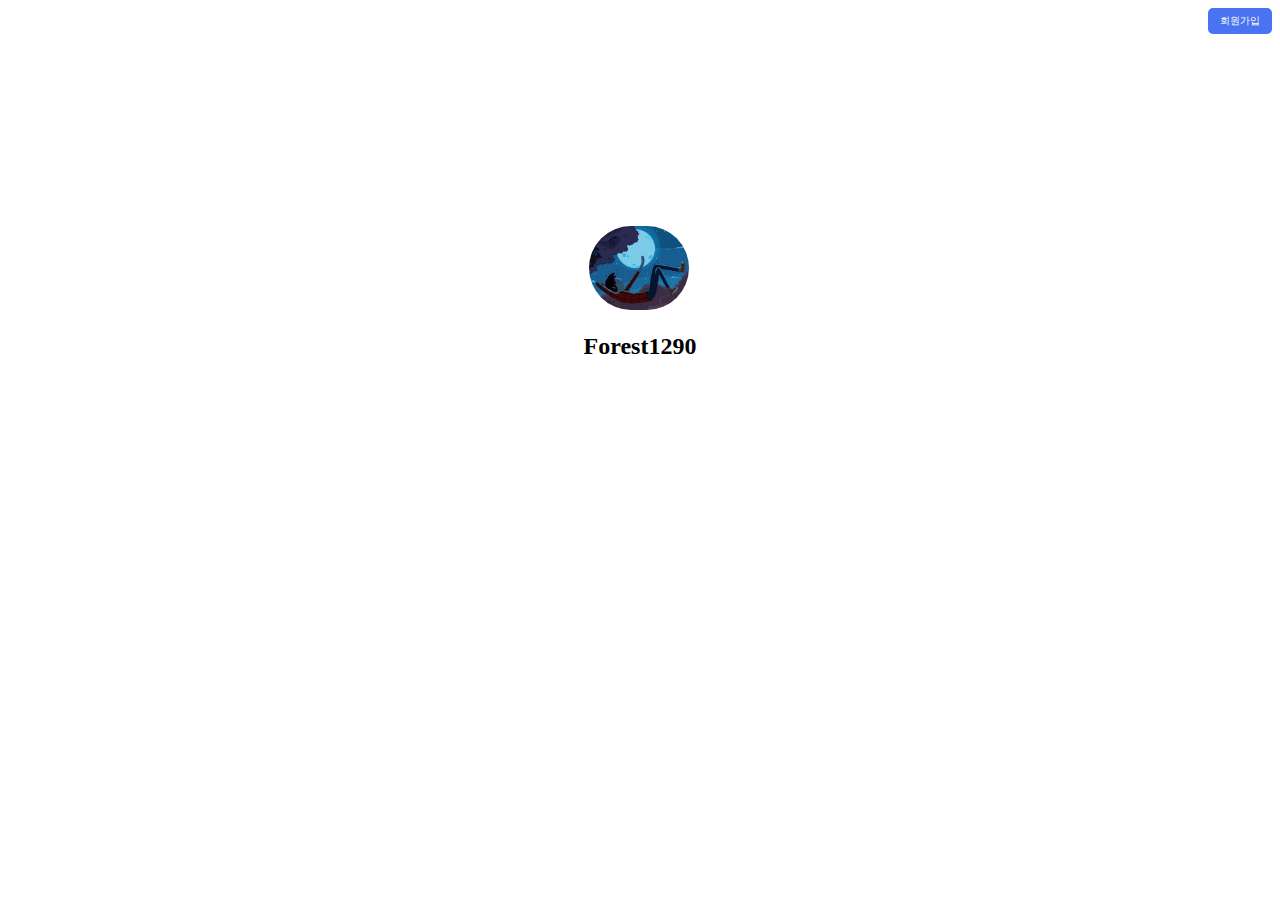
<file: index.html>
<!DOCTYPE html>
<html lang="en">
<head>
    <meta charset="UTF-8">
    <meta name="viewport" content="width=device-width, initial-scale=1.0">
    <title>My blog</title>
    <link href="style.css" rel="stylesheet">
</head>
<body>
    <button class="Letgo" onclick="go()">회원가입</button>

    <div>&nbsp;</div>
    <div class="profile">
    <img src="ML.jpg" width="100px">
    <h2>Forest1290</h2>
    </div>

    <script>
        function go() {
            window.location.href = "login.html";
        }
    </script>
</body>
</html>
</file>
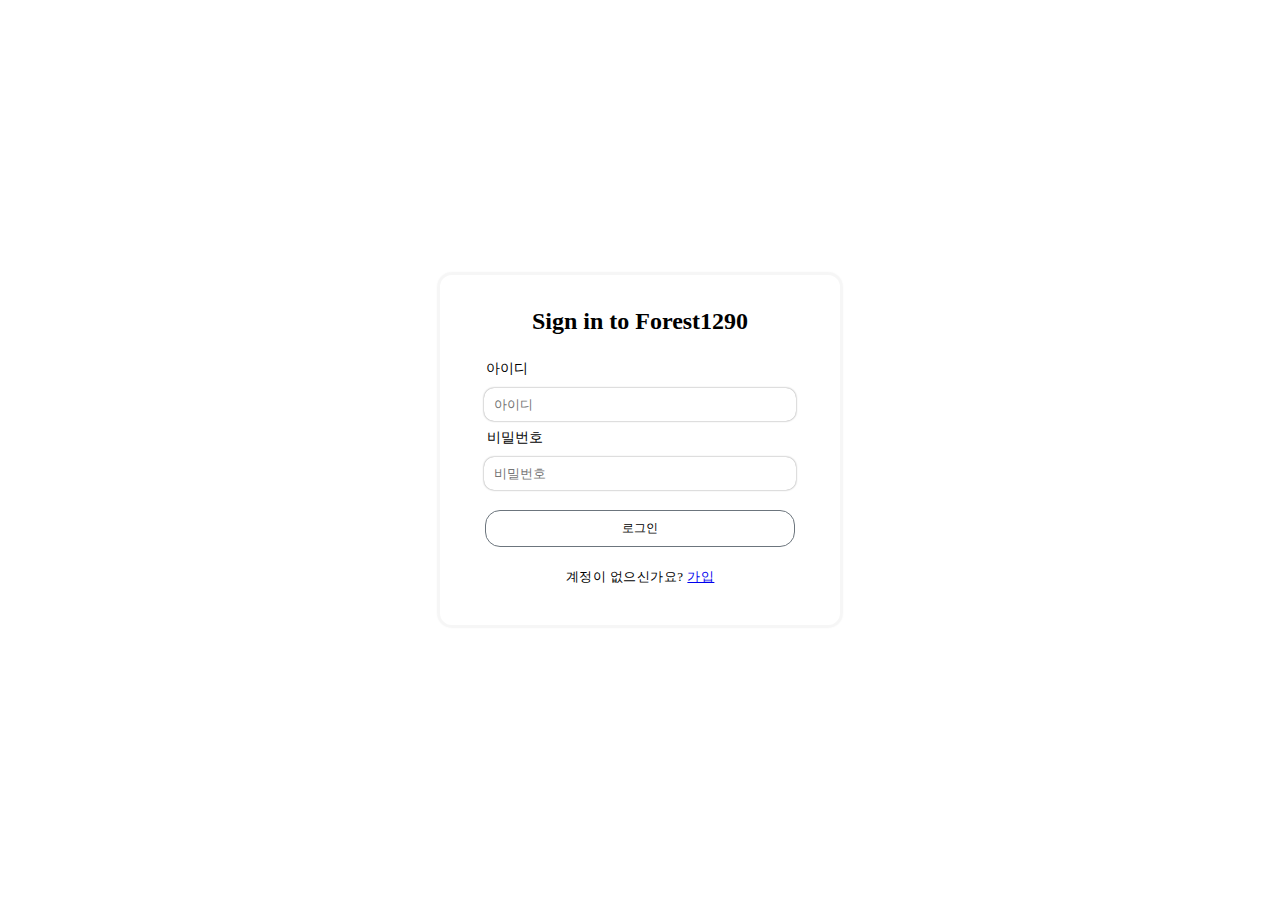
<file: login.html>
<!DOCTYPE html>
<html lang="en">
<head>
    <meta charset="UTF-8">
    <meta name="viewport" content="width=device-width, initial-scale=1.0">
    <title>login</title>
    <link href="login.css" rel="stylesheet">
</head>
<body>
    <div class="login">
        <br>
        <h2>Sign in to Forest1290</h2>
        <label for="id" class="label1">아이디</label>
        <input type="text" placeholder="아이디" id="id">
        <br><br>
        <label for="password">비밀번호</label>
        <input type="password" id="password" 
        placeholder="비밀번호">
        <br>
        <button type="submit" class="in">로그인</button>
        <br>
        <div class="noaccount">계정이 없으신가요? <a href="#s">가입</a></div>
    </div>

</body>
</html>
</file>
<file: style.css>
img {
    border-radius: 55px 55px 55px 55px;
    position: relative;
    left: 31px;
}

.profile {
    text-align: center;
    position: relative;
    top:200px;
}

.Letgo {
    background-color: #4a73f1;
    border: none;
    border-radius: 5px;
    float: right;
    padding: .375rem .75rem;
    font-size: 10px;
    color: #fff;
}
</file>
<file: login.css>
body {
    display: flex;
    justify-content: center; /* 수평 가운데 정렬 */
    align-items: center; /* 수직 가운데 정렬 */
    height: 100vh; /* 화면 전체 높이 */
    margin: 0; /* 기본 여백 제거 */
    background-color: #ffffff; /* 배경색 설정 */
}

.login {
    text-align: center;
    width: 400px;
    height: 350px;
    border-radius: 15px;
    border: rgba(0, 0, 0, 0.037) solid;
    box-shadow: 0px 0px 2px rgba(0, 0, 0, 0.037);
    
}

input {
    height: 31px;
    width: 300px;
    border-radius: 10px;
    border: none;
    box-shadow: 0px 0px 2px 0px gray;
    position: relative;
    top: 10px;
    padding-left: 10px;
}



input:active {
    border: rgb(0, 0, 0) solid;
}

h2 {
    position: relative;
    top: -5px;
}

button {
    position: relative;
    top: 30px;
    padding: 10px 50px 10px 50px;
    background-color: rgb(255, 255, 255);
    color: #000000;
    width: 310px;
    padding: 9px 0px 9px 0px;
    border-radius: 15px;
    border: 1px solid #6c757d;
    font-size: 12px;
    cursor: pointer;
    transition: background-color 0.3s ease, color 0.3s ease;
    
}

button:hover {
    background-color: #6c757d;
    color: #ffffff;
}

label {
    display: block;
    font-size: 14px;
    position: relative;
    left: -125px;
}


.label1 { position: relative;
    left: -133px ;
}

.noaccount {
    color: #000000;
    line-height: 120px;
    font-size: 13px;
    letter-spacing: 0.5px;
    text-shadow: 30px 30px 100px rgba(0, 0, 0, 0.2);
}
</file>
